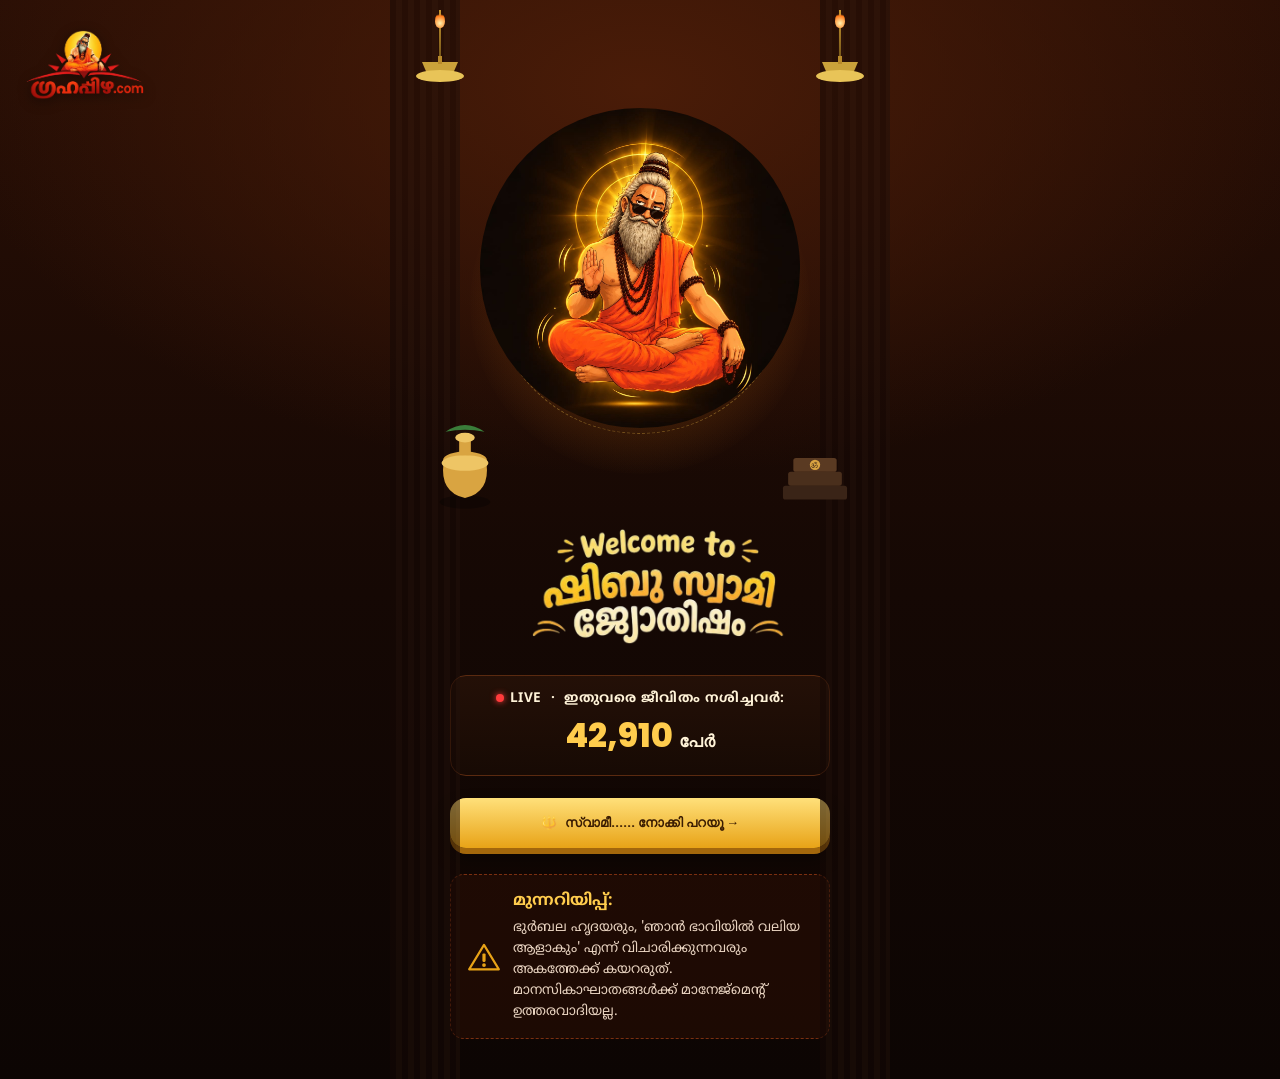
<file: index.html>
<!DOCTYPE html>
<html lang="ml">
<head>
<meta charset="UTF-8">
<meta name="viewport" content="width=device-width, initial-scale=1.0">
<title>ഷിബു സ്വാമി ജ്യോതിഷം</title>
<link rel="preconnect" href="https://fonts.googleapis.com">
<link href="https://fonts.googleapis.com/css2?family=Baloo+Bhai+2:wght@500;700;800&family=Noto+Sans+Malayalam:wght@500;700;800&family=Poppins:wght@600;700;800&display=swap" rel="stylesheet">
<link rel="stylesheet" href="first.css">
</head>
<body>
<div class="page">

  <!-- Top-left site logo -->
  <div class="site-logo">
    <img src="logo1.png" alt="ഗ്രഹപ്പിഴ.com">
  </div>

  <div class="pillar left"></div>
  <div class="pillar right"></div>

  <div class="diya left">
    <div class="chain"></div>
    <svg class="lamp" viewBox="0 0 64 40"><path d="M14 6 H50 L44 20 H20 Z" fill="#caa23a"/><ellipse cx="32" cy="20" rx="24" ry="6" fill="#e8c458"/><rect x="30" y="0" width="4" height="8" fill="#b8892a"/></svg>
    <div class="flame"></div>
  </div>
  <div class="diya right">
    <div class="chain"></div>
    <svg class="lamp" viewBox="0 0 64 40"><path d="M14 6 H50 L44 20 H20 Z" fill="#caa23a"/><ellipse cx="32" cy="20" rx="24" ry="6" fill="#e8c458"/><rect x="30" y="0" width="4" height="8" fill="#b8892a"/></svg>
    <div class="flame"></div>
  </div>

  <div class="hero">
    <div class="zodiac-glow"></div>
    <div class="zodiac-ring">
      <svg viewBox="0 0 300 300">
        <defs>
          <path id="ringpath" d="M150,20 A130,130 0 1 1 149.9,20" fill="none"/>
        </defs>
        <text font-size="14">
          <textPath href="#ringpath" startOffset="0%">♈ &#160; ♉ &#160; ♊ &#160; ♋ &#160; ♌ &#160; ♍ &#160; ♎ &#160; ♏ &#160; ♐ &#160; ♑ &#160; ♒ &#160; ♓ &#160;</textPath>
        </text>
      </svg>
    </div>

    <!-- Swami hero illustration (uploaded image) -->
    <img class="swami-photo" src="swami.jpg" alt="ഷിബു സ്വാമി">
  </div>

  <div class="badge-row">
    <svg class="kalasham" viewBox="0 0 80 90">
      <ellipse cx="40" cy="80" rx="26" ry="7" fill="#000" opacity="0.3"/>
      <path d="M18 40 Q14 70 40 76 Q66 70 62 40 Q66 30 40 28 Q14 30 18 40 Z" fill="#d9a441"/>
      <ellipse cx="40" cy="40" rx="24" ry="8" fill="#eec565"/>
      <rect x="34" y="14" width="12" height="18" rx="3" fill="#d9a441"/>
      <ellipse cx="40" cy="14" rx="10" ry="5" fill="#eec565"/>
      <path d="M20 8 Q40 -6 60 8 Q40 4 20 8 Z" fill="#3a7d3a"/>
    </svg>
    <svg class="books" viewBox="0 0 90 70">
      <rect x="8" y="40" width="74" height="16" rx="3" fill="#3a2417"/>
      <rect x="14" y="24" width="62" height="16" rx="3" fill="#4a2f1c"/>
      <rect x="20" y="8" width="50" height="16" rx="3" fill="#5a3a22"/>
      <circle cx="45" cy="16" r="6" fill="#d9a441"/>
      <text x="45" y="20" font-size="9" text-anchor="middle" fill="#3a2417" font-family="serif">ॐ</text>
    </svg>
  </div>

  <!-- Welcome text banner (uploaded image) -->
  <img class="welcome-banner" src="content1.png" alt="Welcome to ഷിബു സ്വാമി ജ്യോതിഷം">

  <div class="live-box">
    <div class="live-tag"><span class="live-dot"></span>LIVE &nbsp;·&nbsp; ഇതുവരെ ജീവിതം നശിച്ചവർ:</div>
    <div class="live-count" id="liveCount">42,910 <span>പേർ</span></div>
  </div>

  <button class="cta"  onclick="window.location.href='second.html'">
    <span class="mark">🔱</span>സ്വാമീ...... നോക്കി പറയൂ →

  </button>

  <div class="warn">
    <svg class="warn-icon" viewBox="0 0 64 56">
      <path d="M32 4 L60 50 L4 50 Z" fill="none" stroke="#e8a317" stroke-width="4" stroke-linejoin="round"/>
      <rect x="29" y="20" width="6" height="16" rx="2" fill="#e8a317"/>
      <circle cx="32" cy="42" r="3.5" fill="#e8a317"/>
    </svg>
    <div>
      <h4>മുന്നറിയിപ്പ്:</h4>
      <p>ഭുർബല ഹൃദയരും, 'ഞാൻ ഭാവിയിൽ വലിയ ആളാകും' എന്ന് വിചാരിക്കുന്നവരും അകത്തേക്ക് കയറരുത്. മാനസികാഘാതങ്ങൾക്ക് മാനേജ്മെന്റ് ഉത്തരവാദിയല്ല.</p>
    </div>
  </div>

 

<script src="first.js"></script>
</body>
</html>
</file>
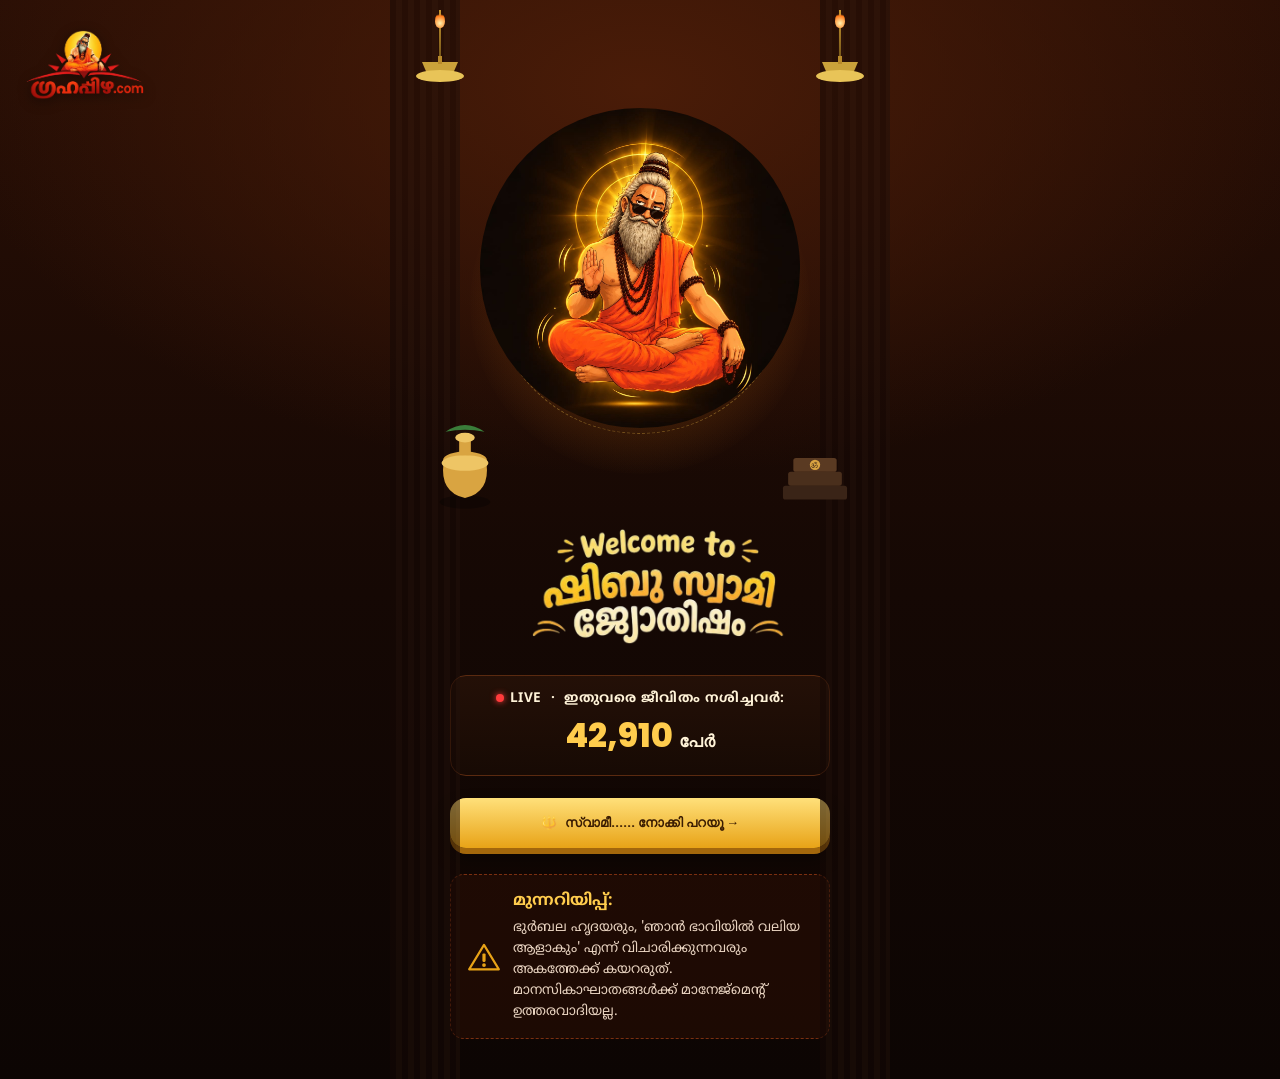
<file: first.html>
<!DOCTYPE html>
<html lang="ml">
<head>
<meta charset="UTF-8">
<meta name="viewport" content="width=device-width, initial-scale=1.0">
<title>ഷിബു സ്വാമി ജ്യോതിഷം</title>
<link rel="preconnect" href="https://fonts.googleapis.com">
<link href="https://fonts.googleapis.com/css2?family=Baloo+Bhai+2:wght@500;700;800&family=Noto+Sans+Malayalam:wght@500;700;800&family=Poppins:wght@600;700;800&display=swap" rel="stylesheet">
<link rel="stylesheet" href="first.css">
</head>
<body>
<div class="page">

  <!-- Top-left site logo -->
  <div class="site-logo">
    <img src="logo1.png" alt="ഗ്രഹപ്പിഴ.com">
  </div>

  <div class="pillar left"></div>
  <div class="pillar right"></div>

  <div class="diya left">
    <div class="chain"></div>
    <svg class="lamp" viewBox="0 0 64 40"><path d="M14 6 H50 L44 20 H20 Z" fill="#caa23a"/><ellipse cx="32" cy="20" rx="24" ry="6" fill="#e8c458"/><rect x="30" y="0" width="4" height="8" fill="#b8892a"/></svg>
    <div class="flame"></div>
  </div>
  <div class="diya right">
    <div class="chain"></div>
    <svg class="lamp" viewBox="0 0 64 40"><path d="M14 6 H50 L44 20 H20 Z" fill="#caa23a"/><ellipse cx="32" cy="20" rx="24" ry="6" fill="#e8c458"/><rect x="30" y="0" width="4" height="8" fill="#b8892a"/></svg>
    <div class="flame"></div>
  </div>

  <div class="hero">
    <div class="zodiac-glow"></div>
    <div class="zodiac-ring">
      <svg viewBox="0 0 300 300">
        <defs>
          <path id="ringpath" d="M150,20 A130,130 0 1 1 149.9,20" fill="none"/>
        </defs>
        <text font-size="14">
          <textPath href="#ringpath" startOffset="0%">♈ &#160; ♉ &#160; ♊ &#160; ♋ &#160; ♌ &#160; ♍ &#160; ♎ &#160; ♏ &#160; ♐ &#160; ♑ &#160; ♒ &#160; ♓ &#160;</textPath>
        </text>
      </svg>
    </div>

    <!-- Swami hero illustration (uploaded image) -->
    <img class="swami-photo" src="swami.jpg" alt="ഷിബു സ്വാമി">
  </div>

  <div class="badge-row">
    <svg class="kalasham" viewBox="0 0 80 90">
      <ellipse cx="40" cy="80" rx="26" ry="7" fill="#000" opacity="0.3"/>
      <path d="M18 40 Q14 70 40 76 Q66 70 62 40 Q66 30 40 28 Q14 30 18 40 Z" fill="#d9a441"/>
      <ellipse cx="40" cy="40" rx="24" ry="8" fill="#eec565"/>
      <rect x="34" y="14" width="12" height="18" rx="3" fill="#d9a441"/>
      <ellipse cx="40" cy="14" rx="10" ry="5" fill="#eec565"/>
      <path d="M20 8 Q40 -6 60 8 Q40 4 20 8 Z" fill="#3a7d3a"/>
    </svg>
    <svg class="books" viewBox="0 0 90 70">
      <rect x="8" y="40" width="74" height="16" rx="3" fill="#3a2417"/>
      <rect x="14" y="24" width="62" height="16" rx="3" fill="#4a2f1c"/>
      <rect x="20" y="8" width="50" height="16" rx="3" fill="#5a3a22"/>
      <circle cx="45" cy="16" r="6" fill="#d9a441"/>
      <text x="45" y="20" font-size="9" text-anchor="middle" fill="#3a2417" font-family="serif">ॐ</text>
    </svg>
  </div>

  <!-- Welcome text banner (uploaded image) -->
  <img class="welcome-banner" src="content1.png" alt="Welcome to ഷിബു സ്വാമി ജ്യോതിഷം">

  <div class="live-box">
    <div class="live-tag"><span class="live-dot"></span>LIVE &nbsp;·&nbsp; ഇതുവരെ ജീവിതം നശിച്ചവർ:</div>
    <div class="live-count" id="liveCount">42,910 <span>പേർ</span></div>
  </div>

  <button class="cta"  onclick="window.location.href='second.html'">
    <span class="mark">🔱</span>സ്വാമീ...... നോക്കി പറയൂ →

  </button>

  <div class="warn">
    <svg class="warn-icon" viewBox="0 0 64 56">
      <path d="M32 4 L60 50 L4 50 Z" fill="none" stroke="#e8a317" stroke-width="4" stroke-linejoin="round"/>
      <rect x="29" y="20" width="6" height="16" rx="2" fill="#e8a317"/>
      <circle cx="32" cy="42" r="3.5" fill="#e8a317"/>
    </svg>
    <div>
      <h4>മുന്നറിയിപ്പ്:</h4>
      <p>ഭുർബല ഹൃദയരും, 'ഞാൻ ഭാവിയിൽ വലിയ ആളാകും' എന്ന് വിചാരിക്കുന്നവരും അകത്തേക്ക് കയറരുത്. മാനസികാഘാതങ്ങൾക്ക് മാനേജ്മെന്റ് ഉത്തരവാദിയല്ല.</p>
    </div>
  </div>

 

<script src="first.js"></script>
</body>
</html>
</file>
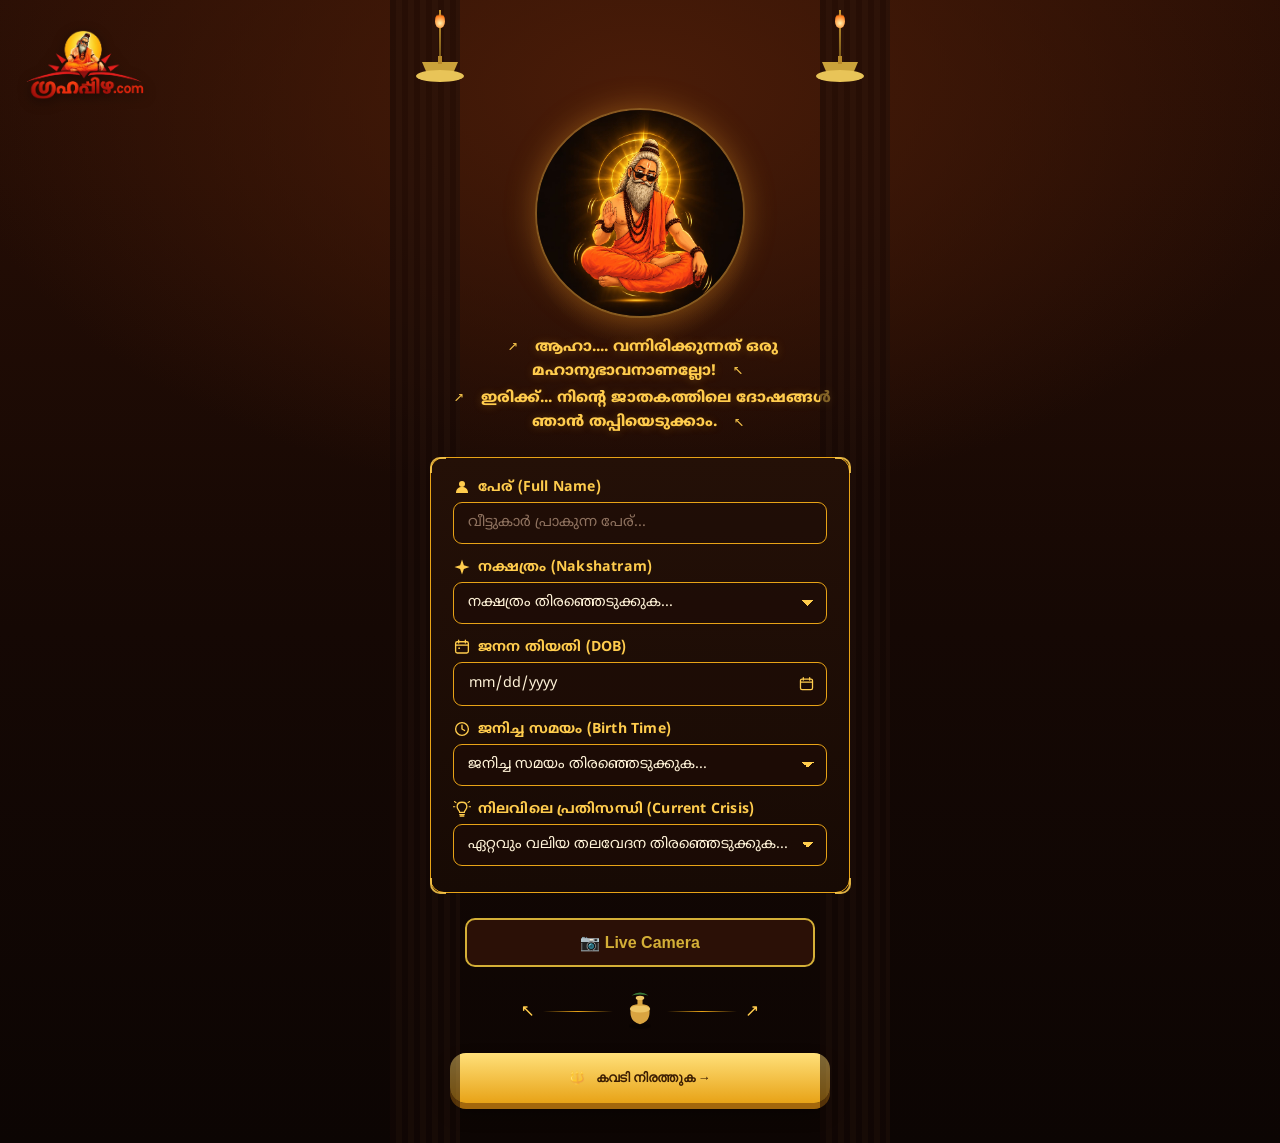
<file: second.html>
<!DOCTYPE html>
<html lang="ml">
<head>
    <meta charset="UTF-8">
    <meta name="viewport" content="width=device-width, initial-scale=1.0">

    <title>ഷിബു സ്വാമി ജ്യോതിഷം | ജാതകം സമർപ്പിക്കുക</title>

    <link rel="preconnect" href="https://fonts.googleapis.com">

    <link href="https://fonts.googleapis.com/css2?family=Baloo+Bhai+2:wght@500;700;800&family=Noto+Sans+Malayalam:wght@500;700;800&family=Poppins:wght@600;700;800&display=swap"
          rel="stylesheet">

    <link rel="stylesheet" href="first.css">
    <link rel="stylesheet" href="second.css">
</head>

<body>

<div class="page">

    <!-- Top-left site logo -->
    <div class="site-logo">
        <img src="logo1.png" alt="ഗ്രഹപ്പിഴ.com">
    </div>


    <div class="pillar left"></div>
    <div class="pillar right"></div>


    <!-- LEFT DIYA -->
    <div class="diya left">

        <div class="chain"></div>

        <svg class="lamp" viewBox="0 0 64 40">
            <path d="M14 6 H50 L44 20 H20 Z"
                  fill="#caa23a"/>

            <ellipse cx="32"
                     cy="20"
                     rx="24"
                     ry="6"
                     fill="#e8c458"/>

            <rect x="30"
                  y="0"
                  width="4"
                  height="8"
                  fill="#b8892a"/>
        </svg>

        <div class="flame"></div>

    </div>


    <!-- RIGHT DIYA -->
    <div class="diya right">

        <div class="chain"></div>

        <svg class="lamp" viewBox="0 0 64 40">
            <path d="M14 6 H50 L44 20 H20 Z"
                  fill="#caa23a"/>

            <ellipse cx="32"
                     cy="20"
                     rx="24"
                     ry="6"
                     fill="#e8c458"/>

            <rect x="30"
                  y="0"
                  width="4"
                  height="8"
                  fill="#b8892a"/>
        </svg>

        <div class="flame"></div>

    </div>


    <!-- SWAMI IMAGE -->
    <div class="hero hero-sm">

        <div class="zodiac-glow"></div>

        <img class="swami-photo"
             src="swami.jpg"
             alt="ഷിബു സ്വാമി">

    </div>


    <!-- SWAMI HEADING -->
    <div class="talk-heading">

        <p class="mal talk-line">

            <svg class="flourish" viewBox="0 0 30 20">

                <path d="M2 16 L14 4
                         M14 4 L9 4
                         M14 4 L14 9"
                      fill="none"
                      stroke="var(--gold)"
                      stroke-width="2.2"
                      stroke-linecap="round"
                      stroke-linejoin="round"/>

            </svg>

            ആഹാ.... വന്നിരിക്കുന്നത് ഒരു മഹാനുഭാവനാണല്ലോ!

            <svg class="flourish flip" viewBox="0 0 30 20">

                <path d="M2 16 L14 4
                         M14 4 L9 4
                         M14 4 L14 9"
                      fill="none"
                      stroke="var(--gold)"
                      stroke-width="2.2"
                      stroke-linecap="round"
                      stroke-linejoin="round"/>

            </svg>

        </p>


        <p class="mal talk-line">

            <svg class="flourish" viewBox="0 0 30 20">

                <path d="M2 16 L14 4
                         M14 4 L9 4
                         M14 4 L14 9"
                      fill="none"
                      stroke="var(--gold)"
                      stroke-width="2.2"
                      stroke-linecap="round"
                      stroke-linejoin="round"/>

            </svg>

            ഇരിക്ക്... നിന്റെ ജാതകത്തിലെ ദോഷങ്ങൾ ഞാൻ തപ്പിയെടുക്കാം.

            <svg class="flourish flip" viewBox="0 0 30 20">

                <path d="M2 16 L14 4
                         M14 4 L9 4
                         M14 4 L14 9"
                      fill="none"
                      stroke="var(--gold)"
                      stroke-width="2.2"
                      stroke-linecap="round"
                      stroke-linejoin="round"/>

            </svg>

        </p>

    </div>


    <!-- ============================= -->
    <!-- JATHAKAM FORM -->
    <!-- ============================= -->

    <form class="jathaka-form" id="jathakaForm">

        <span class="corner tl"></span>
        <span class="corner tr"></span>
        <span class="corner bl"></span>
        <span class="corner br"></span>


        <!-- ============================= -->
        <!-- 1. FULL NAME -->
        <!-- ============================= -->

        <div class="field">

            <label class="mal">

                <svg class="ficon" viewBox="0 0 24 24">

                    <circle cx="12"
                            cy="8"
                            r="4"
                            fill="var(--gold)"/>

                    <path d="M4 20
                             C4 14.5 7.6 12 12 12
                             C16.4 12 20 14.5 20 20 Z"
                          fill="var(--gold)"/>

                </svg>

                പേര് (Full Name)

            </label>


            <input type="text"
                   id="f-name"
                   class="mal"
                   placeholder="വീട്ടുകാർ പ്രാകുന്ന പേര്...">

        </div>


        <!-- ============================= -->
        <!-- 2. NAKSHATRAM -->
        <!-- ============================= -->

        <div class="field">

            <label class="mal">

                <svg class="ficon" viewBox="0 0 24 24">

                    <path d="M12 2
                             L14.5 9.5
                             L22 12
                             L14.5 14.5
                             L12 22
                             L9.5 14.5
                             L2 12
                             L9.5 9.5 Z"
                          fill="var(--gold)"/>

                </svg>

                നക്ഷത്രം (Nakshatram)

            </label>


            <div class="input-icon-wrap select-wrap">

                <select id="f-nakshatram"
                        name="nakshatram"
                        class="mal">

                    <option value=""
                            disabled
                            selected>
                        നക്ഷത്രം തിരഞ്ഞെടുക്കുക...
                    </option>

                    <option value="ashwini">
                        അശ്വതി (Ashwini)
                    </option>

                    <option value="bharani">
                        ഭരണി (Bharani)
                    </option>

                    <option value="karthika">
                        കാർത്തിക (Karthika / Krittika)
                    </option>

                    <option value="rohini">
                        രോഹിണി (Rohini)
                    </option>

                    <option value="makeeryam">
                        മകയിരം (Makeeryam / Mrigashirsha)
                    </option>

                    <option value="thiruvaathira">
                        തിരുവാതിര (Thiruvaathira / Ardra)
                    </option>

                    <option value="punartham">
                        പുണർതം (Punartham / Punarvasu)
                    </option>

                    <option value="pooyyam">
                        പൂയം (Pooyyam / Pushya)
                    </option>

                    <option value="aayilyam">
                        ആയില്യം (Aayilyam / Ashlesha)
                    </option>

                    <option value="makam">
                        മകം (Makam / Magha)
                    </option>

                </select>

            </div>

        </div>


        <!-- ============================= -->
        <!-- 3. DATE OF BIRTH -->
        <!-- ============================= -->

        <div class="field">

            <label class="mal">

                <svg class="ficon" viewBox="0 0 24 24">

                    <rect x="3.5"
                          y="5"
                          width="17"
                          height="15"
                          rx="2.2"
                          fill="none"
                          stroke="var(--gold)"
                          stroke-width="1.8"/>

                    <path d="M3.5 9.5 H20.5"
                          stroke="var(--gold)"
                          stroke-width="1.8"/>

                    <path d="M7.5 3 V6.5
                             M16.5 3 V6.5"
                          stroke="var(--gold)"
                          stroke-width="1.8"
                          stroke-linecap="round"/>

                    <circle cx="8.2"
                            cy="13.5"
                            r="1.2"
                            fill="var(--gold)"/>

                </svg>

                ജനന തിയതി (DOB)

            </label>


            <div class="input-icon-wrap">

                <input type="date"
                       id="f-dob">


                <svg class="input-icon"
                     viewBox="0 0 24 24">

                    <rect x="3.5"
                          y="5"
                          width="17"
                          height="15"
                          rx="2.2"
                          fill="none"
                          stroke="var(--gold)"
                          stroke-width="1.8"/>

                    <path d="M3.5 9.5 H20.5"
                          stroke="var(--gold)"
                          stroke-width="1.8"/>

                    <path d="M7.5 3 V6.5
                             M16.5 3 V6.5"
                          stroke="var(--gold)"
                          stroke-width="1.8"
                          stroke-linecap="round"/>

                </svg>

            </div>

        </div>


        <!-- ============================= -->
        <!-- 4. BIRTH TIME -->
        <!-- ============================= -->

        <div class="field">

            <label class="mal">

                <svg class="ficon" viewBox="0 0 24 24">

                    <circle cx="12"
                            cy="12"
                            r="8.5"
                            fill="none"
                            stroke="var(--gold)"
                            stroke-width="1.8"/>

                    <path d="M12 7 V12 L15.5 14"
                          fill="none"
                          stroke="var(--gold)"
                          stroke-width="1.8"
                          stroke-linecap="round"
                          stroke-linejoin="round"/>

                </svg>

                ജനിച്ച സമയം (Birth Time)

            </label>


            <div class="input-icon-wrap select-wrap">

                <select id="f-birthtime"
                        name="birthtime"
                        class="mal">

                    <option value=""
                            disabled
                            selected>
                        ജനിച്ച സമയം തിരഞ്ഞെടുക്കുക...
                    </option>

                    <option value="serial">
                        ഏഷ്യാനെറ്റിൽ സീരിയൽ തുടങ്ങുന്ന നേരം
                    </option>

                    <option value="kozhi">
                        അയൽവക്കത്തെ പൂവൻകോഴി കൂവിയ സമയം
                    </option>

                    <option value="pinnale">
                        പട്ടി നിർത്താതെ കുരച്ച ആ രാത്രിയിൽ
                    </option>

                    <option value="parippu">
                        കുക്കറിന്റെ മൂന്നാമത്തെ വിസിൽ കേട്ടപ്പോൾ
                    </option>

                    <option value="lunch">
                        ഉച്ചയ്ക്ക് ചോറുണ്ടിട്ട് ഒരു മയക്കം പിടിച്ച സമയം
                    </option>

                    <option value="dontknow">
                        കൃത്യം സമയം എനിക്ക് ഓർമ്മയില്ല സ്വാമീ
                    </option>

                </select>

            </div>

        </div>


        <!-- ============================= -->
        <!-- 5. CURRENT CRISIS -->
        <!-- ============================= -->

        <div class="field">

            <label for="crisis-select"
                   class="mal">

                <svg class="ficon"
                     viewBox="0 0 24 24">

                    <path d="M12 3
                             C8 3 5.5 5.6 5.5 9
                             C5.5 11.3 6.8 12.6 7.8 13.9
                             C8.4 14.7 8.8 15.4 8.9 16.5
                             H15.1
                             C15.2 15.4 15.6 14.7 16.2 13.9
                             C17.2 12.6 18.5 11.3 18.5 9
                             C18.5 5.6 16 3 12 3 Z"
                          fill="none"
                          stroke="var(--gold)"
                          stroke-width="1.8"
                          stroke-linejoin="round"/>

                    <path d="M9 19.5 H15
                             M9.7 21.5 H14.3"
                          stroke="var(--gold)"
                          stroke-width="1.8"
                          stroke-linecap="round"/>

                    <path d="M4 3.5 L2 2
                             M20 3.5 L22 2
                             M2.5 9 H0.5
                             M23.5 9 H21.5"
                          stroke="var(--gold)"
                          stroke-width="1.4"
                          stroke-linecap="round"/>

                </svg>

                നിലവിലെ പ്രതിസന്ധി (Current Crisis)

            </label>


            <div class="input-icon-wrap select-wrap">

                <select id="crisis-select"
                        name="crisis"
                        class="mal">

                    <option value=""
                            disabled
                            selected>
                        ഏറ്റവും വലിയ തലവേദന തിരഞ്ഞെടുക്കുക...
                    </option>

                    <option value="career">
                        പരീക്ഷ / കരിയർ പേടി
                    </option>

                    <option value="love">
                        പ്രണയം / തേപ്പ്
                    </option>

                    <option value="money">
                        കയ്യിൽ പൈസയില്ല (ദാരിദ്ര്യം)
                    </option>

                    <option value="laziness">
                        തീരാത്ത മടി
                    </option>

                    <option value="overthinking">
                        ഓവർതിങ്കിംഗ് / ഉറക്കമില്ലായ്മ
                    </option>

                    <option value="family">
                        വീട്ടുകാരുടെ ചോദ്യങ്ങളും പ്രാക്കും
                    </option>

                    <option value="screen">
                        ഫോൺ പ്രാന്ത് (റീൽസ് അഡിക്ഷൻ)
                    </option>

                    <option value="antisocial">
                        സോഷ്യൽ ബാറ്ററി തീർന്നു
                    </option>

                    <option value="directionless">
                        ഒരു വഴിയും കാണുന്നില്ല (Directionless)
                    </option>

                    <option value="marriage">
                        കല്യാണ പ്രഷർ
                    </option>

                    <option value="all">
                        എല്ലാമുണ്ട് സ്വാമീ, ഒന്നും പറയണ്ട
                    </option>

                </select>

            </div>

        </div>

    </form>


    <!-- ============================= -->
    <!-- CAMERA SECTION -->
    <!-- ============================= -->

    <div class="camera-section">

        <button type="button"
                id="startCamera"
                class="camera-btn">

            📷 Live Camera

        </button>


        <div id="cameraBox"
             class="camera-box">

            <video id="camera"
                   autoplay
                   playsinline>
            </video>

        </div>


        <button type="button"
                id="capturePhoto"
                class="camera-btn capture-btn">

            📸 Capture Photo

        </button>


        <canvas id="photoCanvas"></canvas>


        <img id="photoPreview"
             class="photo-preview"
             alt="Captured image">

    </div>


    <!-- ============================= -->
    <!-- BOTTOM DECORATION -->
    <!-- ============================= -->

    <div class="bottom-deco">

        <svg class="deco-swoosh"
             viewBox="0 0 30 20">

            <path d="M28 16 L16 4
                     M16 4 L21 4
                     M16 4 L16 9"
                  fill="none"
                  stroke="var(--gold)"
                  stroke-width="2.2"
                  stroke-linecap="round"
                  stroke-linejoin="round"/>

        </svg>


        <span class="deco-line"></span>


        <svg class="kalasham-sm"
             viewBox="0 0 80 90">

            <ellipse cx="40"
                     cy="80"
                     rx="26"
                     ry="7"
                     fill="#000"
                     opacity="0.3"/>

            <path d="M18 40
                     Q14 70 40 76
                     Q66 70 62 40
                     Q66 30 40 28
                     Q14 30 18 40 Z"
                  fill="#d9a441"/>

            <ellipse cx="40"
                     cy="40"
                     rx="24"
                     ry="8"
                     fill="#eec565"/>

            <rect x="34"
                  y="14"
                  width="12"
                  height="18"
                  rx="3"
                  fill="#d9a441"/>

            <ellipse cx="40"
                     cy="14"
                     rx="10"
                     ry="5"
                     fill="#eec565"/>

            <path d="M20 8
                     Q40 -6 60 8
                     Q40 4 20 8 Z"
                  fill="#3a7d3a"/>

        </svg>


        <span class="deco-line"></span>


        <svg class="deco-swoosh flip"
             viewBox="0 0 30 20">

            <path d="M28 16 L16 4
                     M16 4 L21 4
                     M16 4 L16 9"
                  fill="none"
                  stroke="var(--gold)"
                  stroke-width="2.2"
                  stroke-linecap="round"
                  stroke-linejoin="round"/>

        </svg>

    </div>


    <!-- SUBMIT BUTTON -->

    <button onclick="submitForm()"
            class="cta"
            id="ctaBtn2"
            form="jathakaForm"
            type="submit">

        <span class="mark">🔱</span>
        കവടി നിരത്തുക →

    </button>


</div>


<script src="first.js"></script>
<script src="second.js"></script>

</body>
</html>
</file>
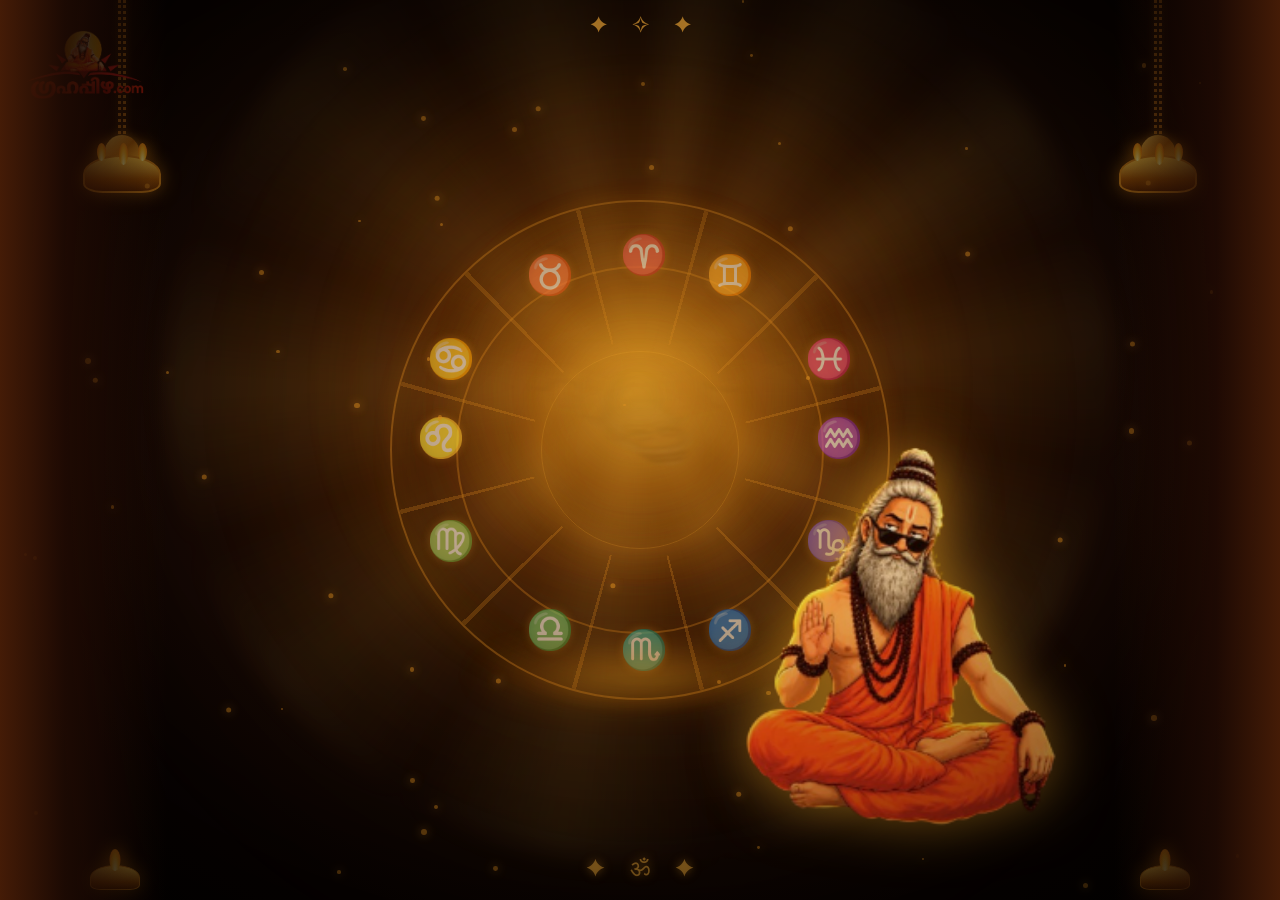
<file: third.html>
<!DOCTYPE html>
<html lang="ml">

<head>

    <meta charset="UTF-8">

    <meta
        name="viewport"
        content="width=device-width, initial-scale=1.0, maximum-scale=1.0, user-scalable=no"
    >

    <title>ഗ്രഹപ്പിഴ.com | ഷിബു സ്വാമി ജ്യോതിഷം</title>

    <link rel="stylesheet" href="third.css">

</head>


<body>


    <!-- =====================================================
         AUDIO
         NO LOOP
         When audio ends → four.html
    ====================================================== -->

    <audio
        id="swamiAudio"
        preload="auto"
        playsinline
    >

        <source
            src="audio/swami.mpeg"
            type="audio/mpeg"
        >

        നിങ്ങളുടെ ബ്രൗസർ ഓഡിയോ പിന്തുണയ്ക്കുന്നില്ല.

    </audio>



    <!-- =====================================================
         MAIN ASTROLOGY BACKGROUND
    ====================================================== -->

    <div class="astrology-bg">


        <!-- =================================================
             EXTRA BACKGROUND GLOW
        ================================================== -->

        <div class="background-glow"></div>

        <div class="center-glow"></div>


        <!-- =================================================
             GOLDEN CENTER GLOW
        ================================================== -->

        <div class="golden-glow"></div>


        <!-- =================================================
             MOVING LIGHT RAYS
        ================================================== -->

        <div class="light-rays"></div>


        <!-- =================================================
             ZODIAC RING
        ================================================== -->

        <div class="zodiac">


            <div class="zodiac-inner"></div>


            <span class="symbol s1">♈</span>

            <span class="symbol s2">♉</span>

            <span class="symbol s3">♊</span>

            <span class="symbol s4">♋</span>

            <span class="symbol s5">♌</span>

            <span class="symbol s6">♍</span>

            <span class="symbol s7">♎</span>

            <span class="symbol s8">♏</span>

            <span class="symbol s9">♐</span>

            <span class="symbol s10">♑</span>

            <span class="symbol s11">♒</span>

            <span class="symbol s12">♓</span>


        </div>



        <!-- =================================================
             TOP DECORATION
        ================================================== -->

        <div class="top-decoration">

            <span>✦</span>

            <span>✧</span>

            <span>✦</span>

        </div>



        <!-- =================================================
             LEFT HANGING LAMP
        ================================================== -->

        <div class="lamp lamp-left">

            <div class="chain"></div>

            <div class="lamp-top"></div>

            <div class="lamp-body">

                <span class="flame"></span>

                <span class="flame"></span>

                <span class="flame"></span>

            </div>

        </div>



        <!-- =================================================
             RIGHT HANGING LAMP
        ================================================== -->

        <div class="lamp lamp-right">

            <div class="chain"></div>

            <div class="lamp-top"></div>

            <div class="lamp-body">

                <span class="flame"></span>

                <span class="flame"></span>

                <span class="flame"></span>

            </div>

        </div>



        <!-- =================================================
             PARTICLES
        ================================================== -->

        <div class="particles">

            <span class="particle p1"></span>
            <span class="particle p2"></span>
            <span class="particle p3"></span>
            <span class="particle p4"></span>
            <span class="particle p5"></span>
            <span class="particle p6"></span>
            <span class="particle p7"></span>
            <span class="particle p8"></span>
            <span class="particle p9"></span>
            <span class="particle p10"></span>
            <span class="particle p11"></span>
            <span class="particle p12"></span>
            <span class="particle p13"></span>
            <span class="particle p14"></span>
            <span class="particle p15"></span>
            <span class="particle p16"></span>
            <span class="particle p17"></span>
            <span class="particle p18"></span>
            <span class="particle p19"></span>
            <span class="particle p20"></span>

        </div>



        <!-- =================================================
             MAIN CONTENT
        ================================================== -->

        <main class="main-content">


            <!-- =================================================
                 WEBSITE LOGO
            ================================================== -->

            <div class="site-logo">

                <img
                    src="logo1.png"
                    alt="ഗ്രഹപ്പിഴ.com"
                >

            </div>



            <!-- =================================================
                 SWAMI STAGE
            ================================================== -->

            <section class="swami-stage">


                <!-- AURA -->

                <div class="swami-aura"></div>


                <!-- GROUND GLOW -->

                <div class="ground-glow"></div>


                <!-- REFLECTION -->

                <img
                    src="swa.png"
                    class="swami-reflection"
                    alt=""
                    aria-hidden="true"
                >


                <!-- MAIN SWAMI -->

                <img
                    src="swa.png"
                    class="swami-image"
                    alt="ഷിബു സ്വാമി"
                >


            </section>



            <!-- =================================================
                 BOTTOM DECORATION
            ================================================== -->

            <div class="bottom-decoration">

                <span>✦</span>

                <span>ॐ</span>

                <span>✦</span>

            </div>


        </main>



        <!-- =================================================
             BOTTOM SMALL LAMPS
        ================================================== -->

        <div class="bottom-lamps">


            <div class="small-lamp small-lamp-left">

                <div class="small-flame"></div>

            </div>


            <div class="small-lamp small-lamp-right">

                <div class="small-flame"></div>

            </div>


        </div>


    </div>



    <!-- =====================================================
         JAVASCRIPT
    ====================================================== -->

    <script src="third.js"></script>


</body>

</html>
</file>
<file: first.css>
:root{
  --bg-0:#150804;
  --bg-1:#2a0f05;
  --gold:#ffcc4d;
  --gold-deep:#e8a317;
  --ember:#ff7a1a;
  --robe:#e8580c;
  --robe-dark:#b83d05;
  --cream:#fff3d8;
  --panel:#1f0c06;
  --line:#5a2a10;
}
*{box-sizing:border-box;}
html,body{margin:0;padding:0;}
body{
  background:
    radial-gradient(ellipse 90% 60% at 50% 8%, #4a1c08 0%, transparent 60%),
    linear-gradient(180deg, var(--bg-1) 0%, var(--bg-0) 55%, #0c0503 100%);
  font-family:'Noto Sans Malayalam','Poppins',sans-serif;
  color:var(--cream);
  display:flex;
  justify-content:center;
  min-height:100vh;
  overflow-x:hidden;
}

.page{
  width:100%;
  max-width:480px;
  position:relative;
  padding:28px 20px 40px;
  text-align:center;
}
/* ---- top-left site logo (flush to the page corner) ---- */
.site-logo{
  position:fixed;
  top: 30px;;
  
  left:0;
  z-index:50;
  display:flex;
  align-items:center;
  margin:0;
  padding:0;
}
.site-logo img{
  width:170px;
  height:auto;
  display:block;
  margin:0;
  filter:drop-shadow(0 3px 6px rgba(0,0,0,.5));
}

@media (max-width:360px){
  .site-logo img{width: 120px;}
}
/* ---- ambient pillars + hanging diyas ---- */
.pillar{
  position:absolute; top:0; bottom:0; width:70px;
  background:repeating-linear-gradient(90deg,#150805 0 6px,#20100a 6px 12px);
  opacity:.55; filter:blur(.3px);
}
.pillar.left{left:-10px;}
.pillar.right{right:-10px;}

.diya{
  position:absolute; top:10px; width:64px; z-index:3;
}
.diya.left{left:8px;}
.diya.right{right:8px; transform:scaleX(-1);}
.diya .chain{
  width:2px; height:46px; background:linear-gradient(#c9962e,#7a5a1a);
  margin:0 auto;
}
.diya .lamp{width:64px; display:block;}
.flame{
  position:absolute; top:2px; left:50%; transform:translateX(-50%);
  width:10px; height:16px;
  background:radial-gradient(circle at 50% 70%, #fff3b0, var(--ember) 60%, transparent 75%);
  border-radius:50% 50% 50% 50%/60% 60% 40% 40%;
  animation:flicker 1.6s ease-in-out infinite;
}
@keyframes flicker{
  0%,100%{transform:translateX(-50%) scale(1) rotate(0deg);}
  50%{transform:translateX(-50%) scale(0.85,1.1) rotate(3deg);}
}

/* ---- hero art ---- */
.hero{
  position:relative;
  margin:80px auto 6px;
  width:100%;
  max-width:340px;
}
.zodiac-glow{
  position:absolute; left:50%; top:8%;
  width:340px; height:340px;
  transform:translate(-50%,0);
  border-radius:50%;
  background:radial-gradient(circle, rgba(255,204,77,.35) 0%, rgba(255,140,20,.14) 45%, transparent 72%);
  animation:pulse 4s ease-in-out infinite;
}
@keyframes pulse{
  0%,100%{opacity:.75; transform:translate(-50%,0) scale(1);}
  50%{opacity:1; transform:translate(-50%,0) scale(1.04);}
}
.zodiac-ring{
  position:absolute; left:50%; top:8%;
  width:300px; height:300px;
  transform:translate(-50%,0);
  border-radius:50%;
  border:1px dashed rgba(255,204,77,.35);
}
.zodiac-ring svg{width:100%;height:100%;}
.zodiac-ring text{
  fill:rgba(255,224,150,.55);
  font-size:15px;
  font-family:'Poppins',sans-serif;
}

.swami-photo{
  position:relative; z-index:2;
  width:100%;
  max-width:320px;
  display:block;
  margin:0 auto;
  border-radius:50%;
}

.badge-row{
  position:relative; z-index:3;
  display:flex; justify-content:space-between;
  align-items:flex-end;
  margin-top:-10px;
  padding:0 6px;
}
.kalasham, .books{width:78px;}

/* ---- headings ---- */
.welcome-banner{
  max-width:380px;
  width:90%;
  margin:8px auto 0;
  display:block;
}
.swish{color:var(--gold-deep); opacity:.8; font-size:1.1rem; letter-spacing:3px;}

/* ---- live counter ---- */
.live-box{
  margin:22px auto 0;
  max-width:380px;
  border:1.5px solid var(--line);
  background:linear-gradient(180deg,#241007,#170a04);
  border-radius:16px;
  padding:14px 18px;
}
.live-tag{
  font-size:.85rem;
  font-weight:700;
  letter-spacing:.5px;
}
.live-dot{
  display:inline-block; width:8px; height:8px; border-radius:50%;
  background:#ff3b3b; margin-right:6px;
  box-shadow:0 0 6px #ff3b3b;
  animation:blink 1.3s infinite;
}
@keyframes blink{50%{opacity:.25;}}
.live-count{
  font-family:'Poppins',sans-serif;
  font-weight:800;
  font-size:2.1rem;
  color:var(--gold);
  margin:4px 0 0;
}
.live-count span{font-size:1.05rem; font-weight:700; color:var(--cream);}

/* ---- CTA ---- */
.cta{
  display:block;
  margin:22px auto 0;
  max-width:380px;
  width:100%;
  padding:16px 10px;
  border:none;
  border-radius:16px;
  background:linear-gradient(180deg,#ffe07a,var(--gold-deep));
  box-shadow:0 6px 0 #a3670c, 0 10px 18px rgba(0,0,0,.4);
  color:#3a1c02;
  font-family:'Poppins',sans-serif;
  font-weight:700;
  font-size:0.8rem;
  cursor:pointer;
  transition:transform .12s ease, box-shadow .12s ease;
}
.cta:active{
  transform:translateY(4px);
  box-shadow:0 2px 0 #a3670c, 0 6px 12px rgba(0,0,0,.4);
}
.cta .mark{margin-right:8px;}

/* ---- warning box ---- */
.warn{
  margin:26px auto 0;
  max-width:380px;
  border:1.5px dashed #7a2f10;
  background:rgba(60,20,8,.35);
  border-radius:14px;
  padding:16px;
  display:flex;
  gap:12px;
  text-align:left;
}
.warn-icon{flex:0 0 auto; width:34px; margin-top:2px;}
.warn h4{
  margin:0 0 6px;
  color:var(--gold);
  font-size:1rem;
}
.warn p{
  margin:0;
  font-size:.85rem;
  line-height:1.55;
  color:#e8d3c0;
}

footer.note{
  margin-top:22px;
  font-size:.72rem;
  color:#8a5a3c;
}

@media (max-width:360px){
  .site-logo img{width:88px;}
  .live-count{font-size:1.7rem;}
}
</file>
<file: second.css>
/* ================= second.html additions ================= */
/* Reuses all variables and base rules from first.css */

.hero-sm{
  margin:80px auto 0;
  max-width:220px;
}
.hero-sm .zodiac-glow{
  width:220px; height:220px;
  left:50%; top:8%;
  transform:translate(-50%,0);
}
.hero-sm .swami-photo{
  max-width:210px;
  border:2px solid rgba(255,204,77,.35);
  box-shadow:0 0 30px rgba(255,170,40,.35);
}

/* ---- heading with flourishes (no bubble box) ---- */
.talk-heading{
  margin:18px auto 0;
  max-width:460px;
  padding:0 8px;
}
.talk-line{
  margin:3px 0;
  font-size:.94rem;
  font-weight:800;
  color:var(--gold);
  line-height:1.6;
  text-align:center;
  text-shadow:0 1px 8px rgba(255,170,40,.25);
}
.flourish{
  width:15px; height:11px;
  display:inline-block;
  vertical-align:middle;
  opacity:.9;
  margin:0 6px;
}
.flourish.flip{transform:scaleX(-1);}

/* ---- form card ---- */
.jathaka-form{
  position:relative;
  margin:22px auto 0;
  max-width:420px;
  border:1.5px solid var(--gold-deep);
  border-radius:14px;
  background:linear-gradient(180deg,#241007,#170a04);
  padding:20px 22px 24px;
  text-align:left;
}
.corner{
  position:absolute;
  width:16px; height:16px;
  border:2px solid var(--gold);
  opacity:.85;
}
.corner.tl{top:-1.5px; left:-1.5px; border-right:none; border-bottom:none; border-top-left-radius:10px;}
.corner.tr{top:-1.5px; right:-1.5px; border-left:none; border-bottom:none; border-top-right-radius:10px;}
.corner.bl{bottom:-1.5px; left:-1.5px; border-right:none; border-top:none; border-bottom-left-radius:10px;}
.corner.br{bottom:-1.5px; right:-1.5px; border-left:none; border-top:none; border-bottom-right-radius:10px;}

.field{
  margin-bottom:14px;
}
.field:last-of-type{
  margin-bottom:2px;
}
.field label{
  display:flex;
  align-items:center;
  gap:7px;
  font-size:.88rem;
  font-weight:700;
  color:var(--gold);
  margin-bottom:6px;
  letter-spacing:.2px;
}
.ficon{
  width:18px; height:18px;
  flex:0 0 auto;
}

.field input,
.field select{
  width:100%;
  padding:11px 14px;
  border-radius:9px;
  border:1.3px solid var(--gold-deep);
  background:rgba(30,12,6,.55);
  color:var(--cream);
  font-family:'Noto Sans Malayalam','Poppins',sans-serif;
  font-size:.9rem;
  outline:none;
  appearance:none;
  -webkit-appearance:none;
  transition:border-color .15s ease, background .15s ease;
}
.field input::placeholder{
  color:#a3846f;
  opacity:.85;
}
.field input:focus,
.field select:focus{
  border-color:var(--gold);
  background:rgba(60,24,10,.6);
}

/* input with icon inside (date field) */
.input-icon-wrap{
  position:relative;
}
.input-icon-wrap input{
  padding-right:38px;
}
.input-icon-wrap .input-icon{
  position:absolute;
  right:12px; top:50%;
  transform:translateY(-50%);
  width:17px; height:17px;
  pointer-events:none;
}
.field input[type="date"]{
  color-scheme:dark;
}
.field input[type="date"]::-webkit-calendar-picker-indicator{
  opacity:0;
  position:absolute;
  right:0; width:38px; height:100%;
  cursor:pointer;
}

/* custom select arrow */
.select-wrap select{
  background-image:
    linear-gradient(45deg, transparent 50%, var(--gold) 50%),
    linear-gradient(135deg, var(--gold) 50%, transparent 50%);
  background-position:
    calc(100% - 18px) center,
    calc(100% - 12px) center;
  background-size:6px 6px, 6px 6px;
  background-repeat:no-repeat;
  padding-right:36px;
}
.field select option{
  background:var(--panel);
  color:var(--cream);
}

/* ---- bottom flourish row ---- */
.bottom-deco{
  display:flex;
  align-items:center;
  justify-content:center;
  gap:10px;
  margin:20px auto 0;
  max-width:280px;
}
.deco-swoosh{
  width:20px; height:14px;
  flex:0 0 auto;
}
.deco-swoosh.flip{transform:scaleX(-1);}
.deco-line{
  flex:1 1 auto;
  height:1.5px;
  background:linear-gradient(90deg, transparent, var(--gold-deep), transparent);
  max-width:70px;
}
.kalasham-sm{
  width:34px;
  flex:0 0 auto;
}

.jathaka-form ~ .cta{
  margin-top:22px;
}

footer.note{
  text-align:center;
}




.camera-section {
    text-align: center;
    margin: 25px auto;
    max-width: 350px;
}

.camera-btn {
    display: block;
    width: 100%;
    padding: 13px;
    margin: 10px 0;
    border: 2px solid #d4af37;
    border-radius: 10px;
    background: #2b1006;
    color: #d4af37;
    font-size: 16px;
    font-weight: bold;
    cursor: pointer;
}

.camera-btn:hover {
    background: #421a09;
}

.camera-box {
    display: none;
    width: 280px;
    height: 280px;
    margin: 15px auto;
    overflow: hidden;
    border-radius: 50%;
    border: 3px solid #d4af37;
    background: #000;
}

#camera {
    width: 100%;
    height: 100%;
    object-fit: cover;
    transform: scaleX(-1);
}

.capture-btn {
    display: none;
}

#photoCanvas {
    display: none;
}

.photo-preview {
    display: none;
    width: 200px;
    height: 200px;
    object-fit: cover;
    border-radius: 50%;
    border: 3px solid #d4af37;
    margin: 15px auto;
}
</file>
<file: third.css>
/* =====================================================
   RESET
===================================================== */

* {
    margin: 0;
    padding: 0;
    box-sizing: border-box;
}


html,
body {
    width: 100%;
    height: 100%;

    overflow: hidden;
}


body {
    background: #120603;
}



/* =====================================================
   MAIN BACKGROUND
===================================================== */

.astrology-bg {

    position: relative;

    width: 100%;
    height: 100vh;

    overflow: hidden;

    background:
        radial-gradient(
            ellipse at center 42%,
            #6b3207 0%,
            #351405 25%,
            #190905 50%,
            #0b0302 78%,
            #050201 100%
        );

    isolation: isolate;
}



/* =====================================================
   DARK OVERLAY
===================================================== */

.astrology-bg::before {

    content: "";

    position: absolute;

    inset: 0;

    background:
        radial-gradient(
            ellipse at center,
            transparent 20%,
            rgba(0, 0, 0, .25) 55%,
            rgba(0, 0, 0, .8) 100%
        );

    z-index: 30;

    pointer-events: none;
}



/* =====================================================
   SIDE DARKNESS
===================================================== */

.astrology-bg::after {

    content: "";

    position: absolute;

    inset: 0;

    background:
        linear-gradient(
            to right,
            rgba(72, 29, 7, .95) 0,
            rgba(35, 12, 4, .8) 5%,
            transparent 13%,
            transparent 87%,
            rgba(35, 12, 4, .8) 95%,
            rgba(72, 29, 7, .95) 100%
        );

    z-index: 31;

    pointer-events: none;
}



/* =====================================================
   EXTRA BACKGROUND GLOW
===================================================== */

.background-glow {

    position: absolute;

    inset: -20%;

    background:
        radial-gradient(
            circle at 50% 45%,
            rgba(255, 176, 35, .08),
            transparent 55%
        );

    filter: blur(20px);

    z-index: 1;

    pointer-events: none;
}


.center-glow {

    position: absolute;

    width: 80vw;
    height: 80vw;

    max-width: 900px;
    max-height: 900px;

    left: 50%;
    top: 45%;

    transform:
        translate(-50%, -50%);

    border-radius: 50%;

    background:
        radial-gradient(
            circle,
            rgba(255, 180, 40, .07),
            transparent 70%
        );

    filter: blur(20px);

    z-index: 2;

    pointer-events: none;
}



/* =====================================================
   GOLDEN CENTER GLOW
===================================================== */

.golden-glow {

    position: absolute;

    width: 650px;
    height: 650px;

    left: 50%;
    top: 43%;

    transform:
        translate(-50%, -50%);

    border-radius: 50%;

    background:
        radial-gradient(
            circle,
            rgba(255, 190, 50, .50) 0%,
            rgba(224, 124, 12, .27) 22%,
            rgba(145, 63, 5, .13) 45%,
            transparent 73%
        );

    filter: blur(8px);

    z-index: 3;

    animation:
        goldenPulse 4s ease-in-out infinite;
}


@keyframes goldenPulse {

    0%,
    100% {

        transform:
            translate(-50%, -50%)
            scale(.95);

        opacity: .7;
    }

    50% {

        transform:
            translate(-50%, -50%)
            scale(1.08);

        opacity: 1;
    }
}



/* =====================================================
   MOVING LIGHT RAYS
===================================================== */

.light-rays {

    position: absolute;

    width: 950px;
    height: 950px;

    left: 50%;
    top: 43%;

    transform:
        translate(-50%, -50%);

    border-radius: 50%;

    background:
        conic-gradient(
            from 0deg,

            transparent 0deg,
            rgba(255, 190, 60, .12) 8deg,
            transparent 18deg,

            rgba(255, 190, 60, .08) 29deg,
            transparent 43deg,

            rgba(255, 190, 60, .11) 55deg,
            transparent 70deg,

            rgba(255, 190, 60, .07) 83deg,
            transparent 100deg,

            rgba(255, 190, 60, .10) 120deg,
            transparent 135deg,

            rgba(255, 190, 60, .08) 153deg,
            transparent 170deg,

            rgba(255, 190, 60, .11) 190deg,
            transparent 210deg,

            rgba(255, 190, 60, .08) 230deg,
            transparent 250deg,

            rgba(255, 190, 60, .10) 270deg,
            transparent 290deg,

            rgba(255, 190, 60, .08) 310deg,
            transparent 330deg,

            rgba(255, 190, 60, .10) 345deg,
            transparent 360deg
        );

    filter: blur(12px);

    z-index: 4;

    pointer-events: none;

    animation:
        rayRotate 28s linear infinite;
}


@keyframes rayRotate {

    from {

        transform:
            translate(-50%, -50%)
            rotate(0deg);
    }

    to {

        transform:
            translate(-50%, -50%)
            rotate(360deg);
    }
}



/* =====================================================
   ZODIAC
===================================================== */

.zodiac {

    position: absolute;

    width: min(45vw, 500px);
    height: min(45vw, 500px);

    min-width: 300px;
    min-height: 300px;

    left: 50%;
    top: 50%;

    transform:
        translate(-50%, -50%);

    border:
        2px solid
        rgba(205, 125, 28, .48);

    border-radius: 50%;

    z-index: 5;

    box-shadow:
        0 0 20px rgba(211, 120, 20, .12),
        inset 0 0 40px rgba(211, 120, 20, .12);

    animation:
        zodiacRotate 60s linear infinite;
}


@keyframes zodiacRotate {

    from {

        transform:
            translate(-50%, -50%)
            rotate(0deg);
    }

    to {

        transform:
            translate(-50%, -50%)
            rotate(360deg);
    }
}



/* =====================================================
   SECOND ZODIAC RING
===================================================== */

.zodiac::before {

    content: "";

    position: absolute;

    inset: 13%;

    border:
        2px solid
        rgba(205, 125, 28, .38);

    border-radius: 50%;
}



/* =====================================================
   ZODIAC LINES
===================================================== */

.zodiac::after {

    content: "";

    position: absolute;

    inset: 0;

    border-radius: 50%;

    background:
        repeating-conic-gradient(
            from -15deg,
            rgba(205, 125, 28, .3) 0deg,
            rgba(205, 125, 28, .3) 1deg,
            transparent 1deg,
            transparent 30deg
        );

    -webkit-mask:
        radial-gradient(
            circle,
            transparent 0 31%,
            #000 31.2% 100%
        );

    mask:
        radial-gradient(
            circle,
            transparent 0 31%,
            #000 31.2% 100%
        );
}



/* =====================================================
   INNER ZODIAC
===================================================== */

.zodiac-inner {

    position: absolute;

    width: 40%;
    height: 40%;

    left: 30%;
    top: 30%;

    border-radius: 50%;

    border:
        1px solid
        rgba(245, 166, 44, .25);

    box-shadow:
        0 0 35px rgba(255, 167, 36, .2),
        inset 0 0 35px rgba(255, 167, 36, .15);
}



/* =====================================================
   ZODIAC SYMBOLS
===================================================== */

.symbol {

    position: absolute;

    color:
        rgba(218, 137, 36, .55);

    font-family: serif;

    font-size:
        clamp(24px, 3vw, 42px);

    text-shadow:
        0 0 8px
        rgba(225, 145, 38, .3);

    z-index: 6;

    animation:
        symbolPulse 2.5s ease-in-out infinite;
}


@keyframes symbolPulse {

    0%,
    100% {

        opacity: .45;

        text-shadow:
            0 0 5px
            rgba(225, 145, 38, .2);
    }

    50% {

        opacity: .9;

        text-shadow:
            0 0 14px
            rgba(255, 176, 45, .7);
    }
}



.s1 {
    top: 6%;
    left: 46%;
}

.s2 {
    top: 10%;
    left: 27%;
}

.s3 {
    top: 10%;
    right: 27%;
}

.s4 {
    top: 27%;
    left: 7%;
}

.s5 {
    top: 43%;
    left: 5%;
}

.s6 {
    bottom: 27%;
    left: 7%;
}

.s7 {
    bottom: 9%;
    left: 27%;
}

.s8 {
    bottom: 5%;
    left: 46%;
}

.s9 {
    bottom: 9%;
    right: 27%;
}

.s10 {
    bottom: 27%;
    right: 7%;
}

.s11 {
    top: 43%;
    right: 5%;
}

.s12 {
    top: 27%;
    right: 7%;
}



/* =====================================================
   TOP DECORATION
===================================================== */

.top-decoration {

    position: absolute;

    top: 12px;

    left: 50%;

    transform:
        translateX(-50%);

    display: flex;

    gap: 25px;

    color:
        rgba(235, 165, 54, .65);

    font-size: 22px;

    z-index: 40;

    animation:
        decorationGlow 3s ease-in-out infinite;
}


@keyframes decorationGlow {

    0%,
    100% {
        opacity: .5;
    }

    50% {
        opacity: 1;
    }
}



/* =====================================================
   LAMPS
===================================================== */

.lamp {

    position: absolute;

    top: 0;

    width: 90px;
    height: 250px;

    z-index: 10;
}


.lamp-left {
    left: 6%;
}


.lamp-right {
    right: 6%;
}



/* =====================================================
   CHAIN
===================================================== */

.chain {

    position: absolute;

    left: 50%;
    top: 0;

    width: 8px;
    height: 145px;

    transform:
        translateX(-50%);

    border-left:
        3px dotted #b36b16;

    border-right:
        3px dotted #b36b16;

    filter:
        drop-shadow(
            0 0 4px
            rgba(255, 170, 45, .45)
        );
}



/* =====================================================
   LAMP TOP
===================================================== */

.lamp-top {

    position: absolute;

    top: 135px;
    left: 50%;

    width: 35px;
    height: 35px;

    transform:
        translateX(-50%);

    background:
        linear-gradient(
            135deg,
            #ffd45c,
            #a75c0b,
            #ffca42
        );

    border-radius:
        50% 50% 35% 35%;

    box-shadow:
        0 0 12px
        rgba(255, 173, 38, .5);
}



/* =====================================================
   LAMP BODY
===================================================== */

.lamp-body {

    position: absolute;

    top: 155px;
    left: 50%;

    width: 78px;
    height: 38px;

    transform:
        translateX(-50%);

    background:
        linear-gradient(
            to bottom,
            #ffd452,
            #9a5108 65%,
            #5e2904
        );

    border-radius:
        50% 50% 25% 25%;

    border:
        2px solid #c47a19;

    box-shadow:
        0 0 18px
        rgba(255, 157, 24, .5);
}



/* =====================================================
   FLAMES
===================================================== */

.flame {

    position: absolute;

    width: 9px;
    height: 18px;

    top: -14px;

    background:
        radial-gradient(
            ellipse at bottom,
            #fff7a0,
            #ffb51e 50%,
            #e75d08
        );

    border-radius: 50%;

    filter:
        drop-shadow(
            0 0 8px #ff9d18
        );

    animation:
        flameMove .7s ease-in-out infinite alternate;
}


.flame:nth-child(1) {
    left: 12px;
}


.flame:nth-child(2) {

    left: 34px;

    height: 22px;
}


.flame:nth-child(3) {
    right: 12px;
}


@keyframes flameMove {

    from {

        transform:
            rotate(-7deg)
            scaleY(.9);

        opacity: .7;
    }

    to {

        transform:
            rotate(8deg)
            scaleY(1.15);

        opacity: 1;
    }
}



/* =====================================================
   PARTICLES
===================================================== */

.particles {

    position: absolute;

    inset: 0;

    z-index: 12;

    pointer-events: none;
}


.particle,
.generated-particle {

    position: absolute;

    width: 5px;
    height: 5px;

    border-radius: 50%;

    background: #d8891e;

    box-shadow:
        0 0 10px #e69a2a;

    opacity: .6;

    animation:
        particleFloat
        5s
        ease-in-out
        infinite;
}


.p1 {
    left: 20%;
    top: 30%;
}

.p2 {
    left: 25%;
    top: 65%;
}

.p3 {
    left: 75%;
    top: 27%;
}

.p4 {
    left: 82%;
    top: 60%;
}

.p5 {
    left: 15%;
    top: 52%;
}

.p6 {
    left: 88%;
    top: 38%;
}

.p7 {
    left: 34%;
    top: 22%;
}

.p8 {
    left: 68%;
    top: 72%;
}

.p9 {
    left: 50%;
    top: 18%;
}

.p10 {
    left: 12%;
    top: 20%;
}

.p11 {
    left: 90%;
    top: 20%;
}

.p12 {
    left: 18%;
    top: 78%;
}

.p13 {
    left: 80%;
    top: 80%;
}

.p14 {
    left: 38%;
    top: 75%;
}

.p15 {
    left: 62%;
    top: 25%;
}

.p16 {
    left: 42%;
    top: 12%;
}

.p17 {
    left: 58%;
    top: 88%;
}

.p18 {
    left: 7%;
    top: 42%;
}

.p19 {
    left: 93%;
    top: 50%;
}

.p20 {
    left: 48%;
    top: 65%;
}


@keyframes particleFloat {

    0%,
    100% {

        transform:
            translateY(0)
            scale(.8);

        opacity: .25;
    }

    50% {

        transform:
            translateY(-25px)
            scale(1.2);

        opacity: .9;
    }
}



/* =====================================================
   MAIN CONTENT
===================================================== */

.main-content {

    position: absolute;

    inset: 0;

    z-index: 20;

    pointer-events: none;
}



/* =====================================================
   LOGO
===================================================== */

.site-logo {

    position: fixed;

    top: 30px;
    left: 0;

    z-index: 50;

    margin: 0;
    padding: 0;
}


.site-logo img {

    width: 170px;
    height: auto;

    display: block;

    filter:
        drop-shadow(
            0 3px 6px
            rgba(0, 0, 0, .5)
        );
}



/* =====================================================
   SWAMI STAGE
===================================================== */

.swami-stage {

    position: absolute;

    left: 50%;
    top: 48%;

    width: min(560px, 48vw);
    height: min(680px, 75vh);

    transform:
        translate(-50%, -50%);
}



/* =====================================================
   SWAMI AURA
===================================================== */

.swami-aura {

    position: absolute;

    left: 50%;
    top: 45%;

    width: 70%;
    height: 70%;

    transform:
        translate(-50%, -50%);

    border-radius: 50%;

    background:
        radial-gradient(
            circle,
            rgba(255, 190, 50, .22),
            transparent 68%
        );

    filter: blur(15px);

    z-index: 1;

    animation:
        auraPulse 3s ease-in-out infinite;
}


@keyframes auraPulse {

    0%,
    100% {

        transform:
            translate(-50%, -50%)
            scale(.9);

        opacity: .5;
    }

    50% {

        transform:
            translate(-50%, -50%)
            scale(1.08);

        opacity: 1;
    }
}



/* =====================================================
   GROUND GLOW
===================================================== */

.ground-glow {

    position: absolute;

    left: 50%;
    bottom: 8%;

    width: 60%;
    height: 80px;

    transform:
        translateX(-50%);

    border-radius: 50%;

    background:
        radial-gradient(
            ellipse,
            rgba(255, 170, 35, .5),
            rgba(255, 130, 10, .15) 45%,
            transparent 75%
        );

    filter: blur(12px);

    z-index: 2;

    animation:
        groundPulse 4s ease-in-out infinite;
}


@keyframes groundPulse {

    0%,
    100% {

        transform:
            translateX(-50%)
            scale(.9);

        opacity: .5;
    }

    50% {

        transform:
            translateX(-50%)
            scale(1.15);

        opacity: .9;
    }
}



/* =====================================================
   SWAMI REFLECTION
===================================================== */

.swami-reflection {

    position: absolute;

    left: 50%;
    top: 59%;

    width: min(500px, 42vw);

    max-height: 62vh;

    object-fit: contain;

    transform:
        translate(-50%, 0)
        scaleY(-.38);

    transform-origin:
        center top;

    opacity: .15;

    filter:
        blur(3px)
        brightness(.7)
        drop-shadow(
            0 0 15px
            rgba(255, 160, 25, .3)
        );

    z-index: 3;

    -webkit-mask-image:
        linear-gradient(
            to bottom,
            rgba(0,0,0,.8),
            rgba(0,0,0,.3),
            transparent 85%
        );

    mask-image:
        linear-gradient(
            to bottom,
            rgba(0,0,0,.8),
            rgba(0,0,0,.3),
            transparent 85%
        );

    animation:
        reflectionPulse 4s ease-in-out infinite;
}


@keyframes reflectionPulse {

    0%,
    100% {
        opacity: .10;
    }

    50% {
        opacity: .20;
    }
}



/* =====================================================
   MAIN SWAMI
===================================================== */

.swami-image {

    position: absolute;

    left: 50%;
    top: 42%;

    width: min(500px, 42vw);

    max-height: 62vh;

    object-fit: contain;

    mix-blend-mode: screen;

    filter:
        drop-shadow(
            0 0 20px
            rgba(255, 165, 30, .5)
        );

    z-index: 5;

    animation:
        swamiFloat
        4s
        ease-in-out
        infinite;
}


.swami-image.image-loaded {

    filter:
        drop-shadow(
            0 0 28px
            rgba(255, 175, 35, .65)
        );
}


@keyframes swamiFloat {

    0% {

        transform:
            translate(-50%, -50%)
            translateY(0)
            scale(1);
    }

    50% {

        transform:
            translate(-50%, -50%)
            translateY(-20px)
            scale(1.015);
    }

    100% {

        transform:
            translate(-50%, -50%)
            translateY(0)
            scale(1);
    }
}



/* =====================================================
   BOTTOM DECORATION
===================================================== */

.bottom-decoration {

    position: fixed;

    bottom: 18px;

    left: 50%;

    transform:
        translateX(-50%);

    display: flex;

    align-items: center;

    gap: 25px;

    color:
        rgba(235, 165, 54, .7);

    font-size: 24px;

    z-index: 50;

    text-shadow:
        0 0 10px
        rgba(255, 170, 40, .5);

    animation:
        bottomGlow 3s ease-in-out infinite;
}


@keyframes bottomGlow {

    0%,
    100% {
        opacity: .45;
    }

    50% {
        opacity: 1;
    }
}



/* =====================================================
   BOTTOM SMALL LAMPS
===================================================== */

.bottom-lamps {

    position: absolute;

    left: 0;
    right: 0;
    bottom: 0;

    height: 90px;

    z-index: 18;

    pointer-events: none;
}


.small-lamp {

    position: absolute;

    bottom: 10px;

    width: 50px;
    height: 25px;

    border-radius:
        50% 50% 20% 20%;

    background:
        linear-gradient(
            to bottom,
            #ffd452,
            #9a5108 70%,
            #5e2904
        );

    border:
        1px solid #c47a19;

    box-shadow:
        0 0 18px
        rgba(255, 157, 24, .45);
}


.small-lamp-left {
    left: 7%;
}


.small-lamp-right {
    right: 7%;
}


.small-flame {

    position: absolute;

    left: 50%;
    top: -17px;

    width: 11px;
    height: 22px;

    transform:
        translateX(-50%);

    border-radius: 50%;

    background:
        radial-gradient(
            ellipse at bottom,
            #fff7a0,
            #ffb51e 50%,
            #e75d08
        );

    filter:
        drop-shadow(
            0 0 9px
            #ff9d18
        );

    animation:
        flameMove .7s ease-in-out infinite alternate;
}



/* =====================================================
   MOBILE
===================================================== */

@media (max-width: 600px) {


    .zodiac {

        width: 320px;
        height: 320px;

        min-width: 0;
        min-height: 0;
    }


    .lamp {

        transform:
            scale(.65);
    }


    .lamp-left {
        left: 0;
    }


    .lamp-right {
        right: 0;
    }


    .golden-glow {

        width: 450px;
        height: 450px;
    }


    .light-rays {

        width: 650px;
        height: 650px;
    }


    .site-logo {

        top: 18px;
    }


    .site-logo img {

        width: 120px;
    }


    .swami-stage {

        width: 100vw;

        height: 75vh;

        top: 49%;
    }


    .swami-image {

        width: 85vw;

        max-height: 55vh;

        top: 42%;
    }


    .swami-reflection {

        width: 85vw;

        max-height: 55vh;

        top: 59%;
    }


    .ground-glow {

        width: 75%;

        bottom: 10%;
    }


    .top-decoration {

        top: 8px;

        font-size: 18px;

        gap: 16px;
    }


    .bottom-decoration {

        bottom: 10px;

        font-size: 19px;

        gap: 18px;
    }


    .small-lamp {

        transform:
            scale(.75);
    }

}



/* =====================================================
   VERY SMALL PHONES
===================================================== */

@media (max-width: 360px) {


    .site-logo img {

        width: 110px;
    }


    .zodiac {

        width: 290px;
        height: 290px;
    }


    .swami-image {

        width: 88vw;

        max-height: 50vh;
    }


    .swami-reflection {

        width: 88vw;
    }


    .bottom-decoration {

        bottom: 7px;

        font-size: 17px;
    }

}



/* =====================================================
   SHORT SCREENS
===================================================== */

@media (max-height: 650px) {


    .swami-stage {

        top: 48%;
    }


    .swami-image {

        max-height: 52vh;
    }


    .swami-reflection {

        max-height: 52vh;
    }


    .bottom-decoration {

        bottom: 5px;
    }

}



/* =====================================================
   REDUCED MOTION
===================================================== */

@media (prefers-reduced-motion: reduce) {

    *,
    *::before,
    *::after {

        animation-duration: 0.01ms !important;

        animation-iteration-count: 1 !important;

        scroll-behavior: auto !important;
    }

}
</file>
